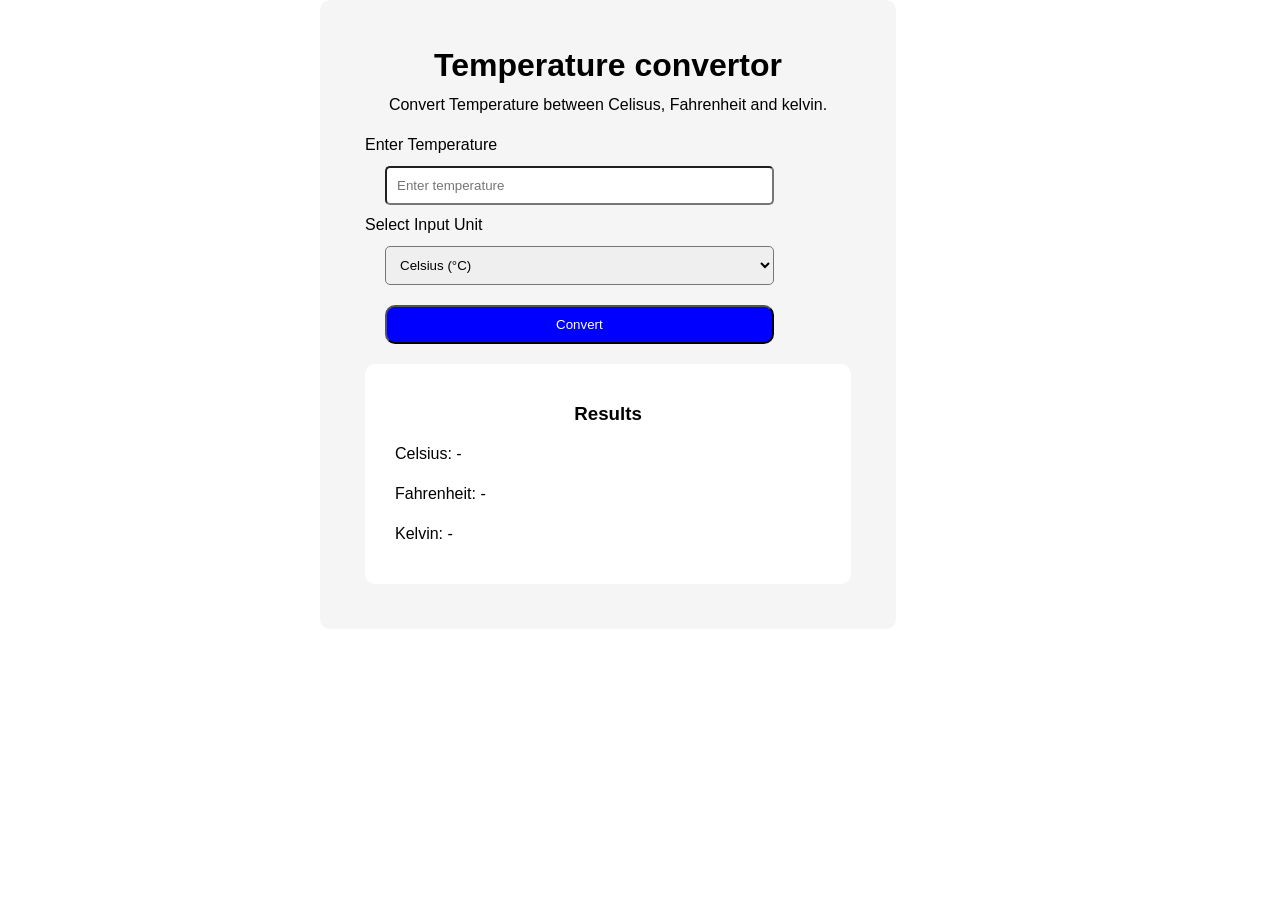
<file: Web Development/Temperature convertor Level 1 Task 3/index.html>
<!DOCTYPE html>
<html lang="en">
<head>
    <meta charset="UTF-8">
    <meta name="viewport" content="width=device-width, initial-scale=1.0">
    <title>Temperature Converter</title>
    <link rel="stylesheet" href="style.css">
</head>
<body>
    <div class="header">
    <header>
        <h1 id="user">Temperature convertor</h1>
        <p id="user">Convert Temperature between Celisus, Fahrenheit and kelvin.</p>
        <form class="form">
            <label>Enter Temperature</label>
            <input type="number" placeholder="Enter temperature"><br>
            <label>Select Input Unit</label>
            <select>
                <option value="Celsius">Celsius (°C)</option>
                <option value="Fahrenheit">Fahrenheit (°F)</option>
                <option value="Kelvin">Kelvin (K)</option>
            </select><br>
            <button type="button" onclick="convert()">Convert</button>
            <p id="error"></p>
        </form>
    </header>
    <section class="rest">
        <h3>Results</h3>
        <p id="cel">Celsius: - </p>
        <p id="faren">Fahrenheit: - </p>
        <p id="kelvin">Kelvin: - </p>
    </section>
    </div>
    <script src="script.js"></script>
</body>
</html>
</file>
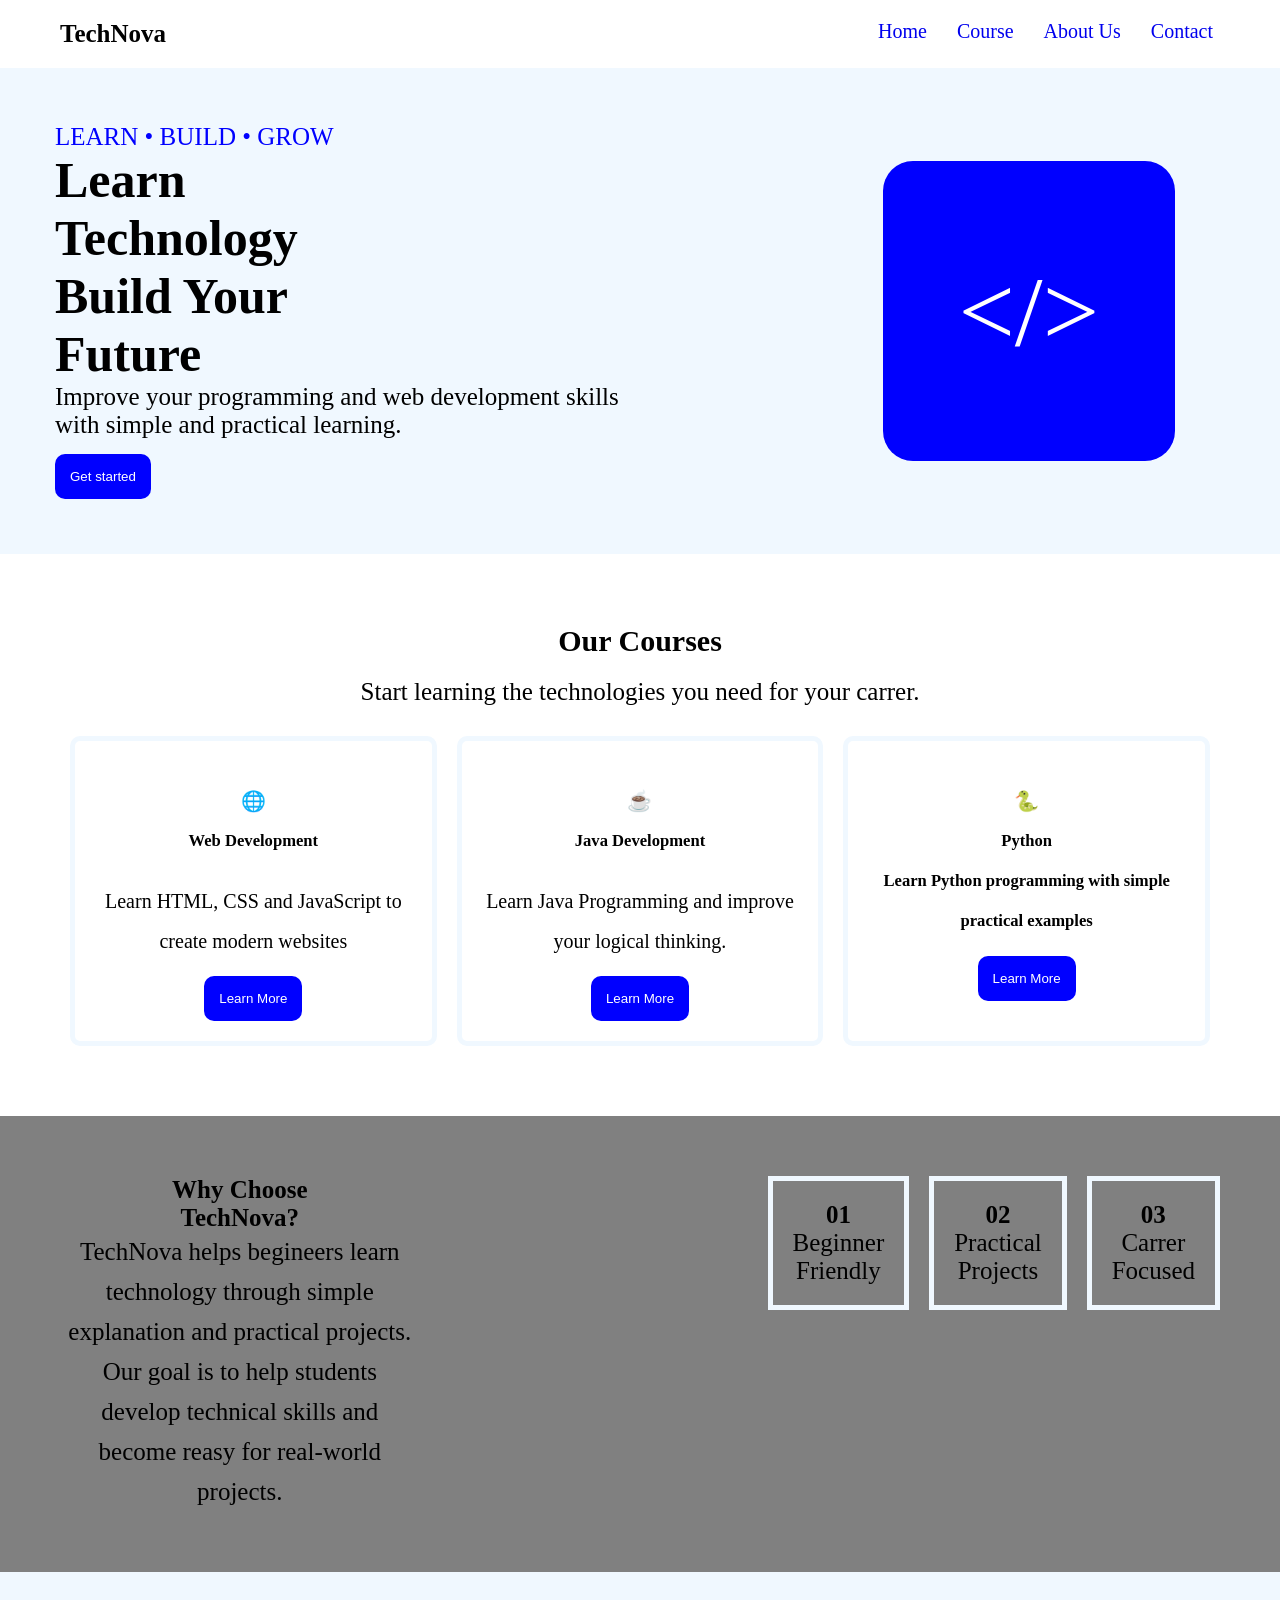
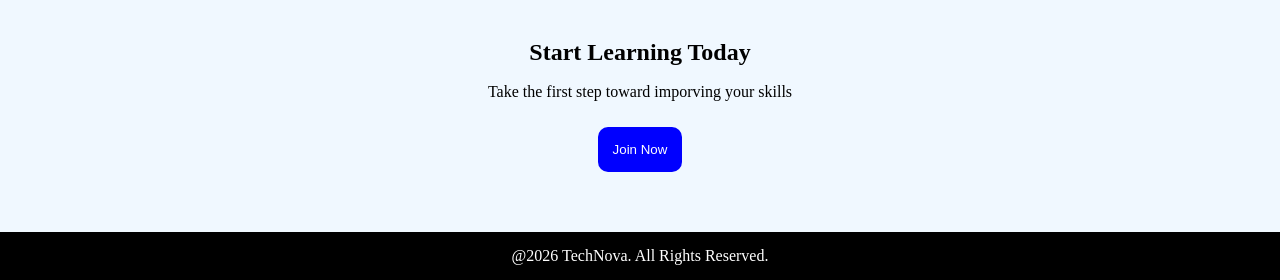
<file: Web Development/Web Development Level 1 Landing Page/index.html>
<!DOCTYPE html>
<html lang="en">
<head>
    <meta charset="UTF-8">
    <meta name="viewport" content="width=device-width, initial-scale=1.0">
    <title>Document</title>
    <link rel="stylesheet" href="style.css">
</head>
<body>
    <header>
        <h3>TechNova</h3>
 <ul>
    <li><a href="#home">Home</a></li>
    <li><a href="#course">Course</a></li>
    <li><a href="#choose">About Us</a></li>
    <li><a href="#contact">Contact</a></li>
</ul>
    </header>

<div class="content" id="home">

    <div class="text">

        <p id="rest">LEARN • BUILD • GROW</p>

        <h1>
            Learn<br>
            Technology<br>
            Build Your<br>
            Future
        </h1>

        <p>
            Improve your programming and web development
            skills with simple and practical learning.
        </p>

        <button>Get started</button>

    </div>

    <div class="port">
        <div>&lt;/&gt;</div>
    </div>

</div>

    <section class="user" id="course">
        <h2>Our Courses</h2>
        <p id="part"> Start learning the technologies you need for your carrer.</p>
        <div class="king">
            <div class="rest">
            <p>🌐</p>
            <h5>Web Development</h5>
            <p>Learn HTML, CSS and JavaScript to create modern websites</p>
            <button>Learn More</button>
            </div>
       
        <div class="rest">
            <p>☕</p>
            <h5>Java Development</h5>
            <p>Learn Java Programming and improve your logical thinking.</p>
            <button>Learn More</button>
        </div>
        <div class="rest">
            <p>🐍</p>
            <h5>Python</h5>
            <h5>Learn Python programming with simple practical examples</h5>
            <button>Learn More</button>
        </div>
         </div>
    </section>

    <section class="less" id="choose">
        <div class="pink">
            <h4>Why Choose <br> TechNova?</h4>
            <p>TechNova helps begineers learn technology through simple explanation and practical projects.</p>
            <p>Our goal is to help students develop technical skills and become reasy for real-world projects.</p>
        </div>
        <div class="pain">
            <div class="main"> 
                <h4>01</h4>
                <p>Beginner Friendly</p>
            </div>
            <div class="main">
                <h4>02
                </h4>
                <p>Practical Projects</p>
            </div>
            <div class="main">
                <h4>03</h4>
                <p>Carrer Focused</p>
            </div>
        </div>
    </section>
    <section class="point" id="contact">
        <h1>Start Learning Today</h1>
        <p>Take the first step toward imporving your skills</p>
        <button>Join Now</button>
    </section>
    <footer>
        @2026 TechNova. All Rights Reserved.
    </footer>
</body>
</html>
</file>
<file: Web Development/Temperature convertor Level 1 Task 3/style.css>
*{
    box-sizing: border-box;
    padding: 0;
    margin: 0;
}
body{
    font-family: Arial, Helvetica, sans-serif;
}
.header{
    background-color: whitesmoke;
    min-height:50vh;
    padding: 45px;
    line-height: 40px;
    margin-left: 25%;
    margin-right: 30%;
    border-radius: 10px;
}
.header input,.header select{
    width: 80%;
    padding: 10px;
    border-radius: 5px;
}
header button{
    width: 80%;
    padding: 10px;
    background-color: blue;
    margin-top:20px;
    color: white;
    border-radius: 10px;
    cursor: pointer;
     margin-left: 20px;
}
#user{
    text-align: center;
}
.rest{
    background-color: white;
    padding: 30px;
    margin-top: 20px;
    border-radius: 10px;
}
.rest h3{
    text-align: center;
}
form input,form select{
    margin-left: 20px;
}
@media(max-width:768px){
    .header{
        width: 100%;
        padding: 25px;
        margin-left: 5%;
        margin-right: 5%;
    }
    .header input,
    .header select,
    .header button{
        width: 100%;
        margin-left: 0;
    }

}
</file>
<file: Web Development/Web Development Level 1 Landing Page/style.css>
*{
    margin: 0;
    padding: 0;
    box-sizing: border-box;
}
header{
    display: flex;
  gap: 30px;
  padding: 20px;
}
header h3{
    margin-left: 40px;
    font-size: 25px;
}
header ul{
    margin-left: 55%;
    font-size: 20px;
}
header li{
    list-style: none;
}
header li a{
    text-decoration: none;
}
.pink{
    margin-right: 30%;
}
.pink p{
    line-height: 40px;
}
.content{
    display: flex;
    justify-content: space-between;
    align-items: center;
    gap: 50px;
    padding: 55px;
    background-color: aliceblue;
    font-size: 25px;
}
.text{
    width: 50%;
}
header ul{
    display: flex;
    gap:30px
}
header li:hover{
    color: blue;
    cursor: pointer;
}
header li a:hover{
        color: blue;
    cursor: pointer;
}
.last{
    padding: 45px;
background-color: aliceblue;
}

button{
    background-color: blue;
    padding: 15px;
    color: white;
    cursor: pointer;
    border-radius: 10px;
    border: none;
    margin-top: 15px;
}
.port{
    width: 25%;
    height: 300px;
    border-radius: 30px;
    display: flex;
    justify-content: center;
    align-items: center;
    background-color: blue;
    margin-right: 50px;
}
.port div{
    color: white;
    font-size: 100px;
}
.last{
    background: aliceblue;
}
#rest{
    color: blue;
}
.user{
    padding: 70px;
}
.user h2{
    text-align: center;
    font-size: 30px;
}
.user p{
    padding-top: 20px;
}
#part{
       text-align: center;
       font-size: 25px;
}
.king{
    display: grid;
    grid-template-columns: repeat(3,1fr);
    gap: 20px;
    text-align: center;
    margin-top: 30px;
    line-height: 25px;
    font-size: 20px;
}
.rest{
    border: 5px solid aliceblue;
    border-radius: 10px;
    padding: 20px;
    line-height: 40px;
}
.less{
    background-color: grey;
    padding: 60px;
    text-align: center;
    font-size: 25px;
    display: flex;
}
.less > div{
    width: 50%;
}
.main{
    padding: 20px;
    border: 5px solid aliceblue;
}
.pain{
    display: grid;
    grid-template-columns: repeat(3,1fr);
    gap: 20px;
    text-align: center;
    align-items: start;
}
footer{
    text-align: center;
    background-color: black;
    color: white;
    padding: 15px;
}
.point{
    padding: 60px;
    text-align: center;
    background-color: aliceblue;
    line-height: 40px;
}
@media(max-width:768px){
    header{
        flex-direction: column;
        gap: 20px;
    }
    header ul{
        gap: 15px;
        justify-content: center;
    }
.content{
    flex-direction: column;
    text-align: center;
}
.text{
    width: 100%;
}
.port{
    width: 100%;
    max-width: 300px;
}
.king{
    grid-template-columns: 1fr;
}
.less{
    flex-direction: column;
}
.less > div{
    width: 100%;
}
.pain{
    grid-template-columns: 1fr;
}
}
</file>
